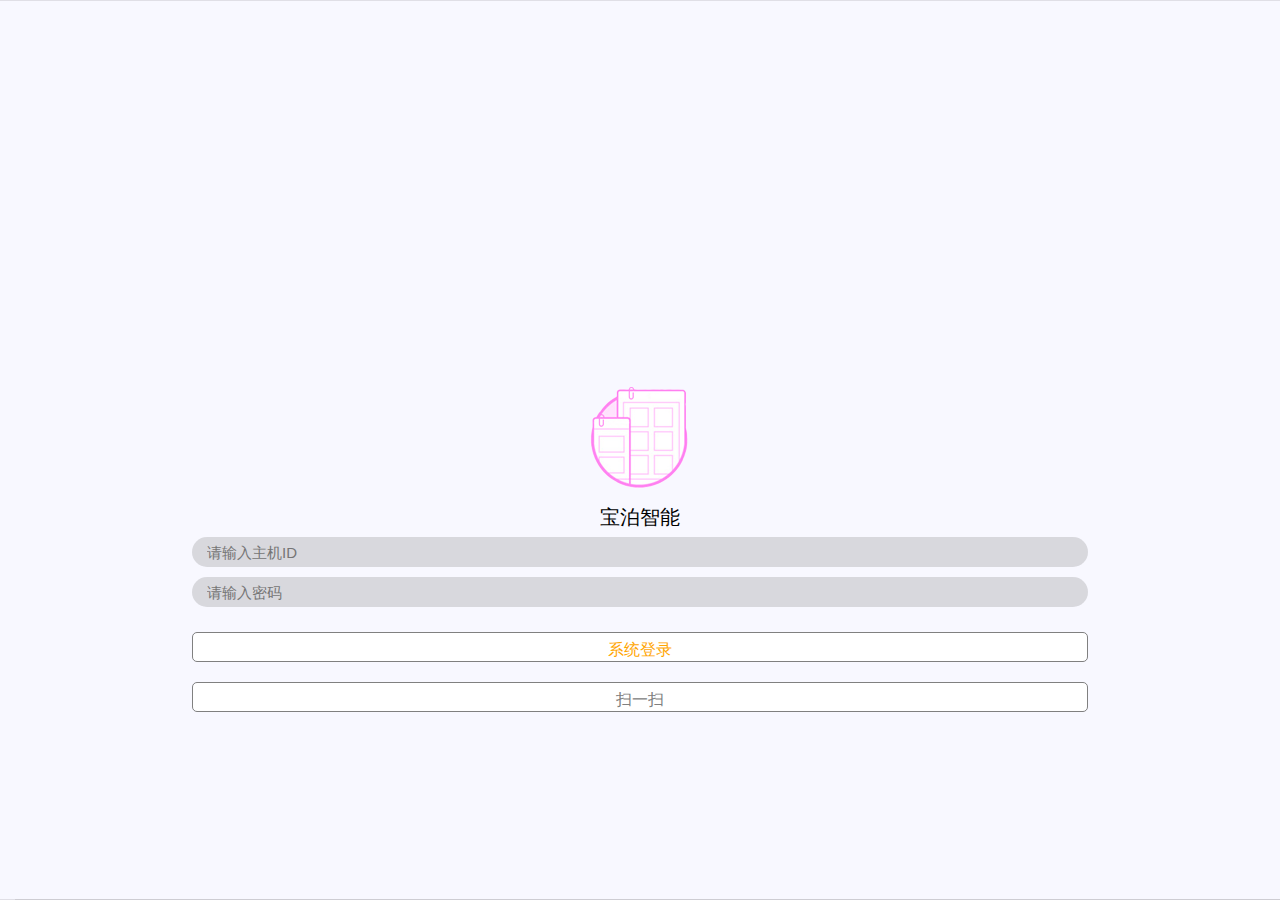
<file: userLogin.html>
<!DOCTYPE html>
<html>
<head>
    <meta charset="UTF-8">
    <meta name="viewport" content="width=device-width,initial-scale=1,minimum-scale=1,maximum-scale=1,user-scalable=no" />
    <title></title>
    <script src="js/mui.min.js"></script>
    <link href="css/mui.min.css" rel="stylesheet"/>
    <script type="text/javascript" src="js/common.js" ></script>
    <script type="text/javascript" charset="UTF-8">
      	mui.init(
      		
      	);
    </script>
    <style type="text/css">
			body {
				background-color: ghostwhite;
			}
			.mui-input-group｛
				background-color:none;
			
			｝
			
			
			.logo img {
				width: 100px;
				height: 100px;
			}
			
			h5 {
				color: #000000;
				font-size: 20px;
				margin-top: 0px;
			}
			
			.login-div {
				text-align: center;
			}
			
			.mui-input-group input {
				
				top: 20px;
				width: 70%;
				height: 30px;
				margin-top: 5px;
				font-size: 15px;
				border-width: 1px;
				border-radius: 35px;
				/*//圆角矩形属性*/
				background-color: rgba(144, 144, 144, 0.3);
			}
			.mui-input-group{
				
				position: static!important;
				background-color: transparent;
				
			}
			.mui-input-row{
				position: static!important;
			}
			.mui-input-group input:[placeholder] {
				color: red;
			}
			
			.loginbutton,
			.sao {
				width: 70%;
				height: 30px;
				margin-top: 20px;
				font-size: 16px;
				border-width: 1px;
				border-color: grey;
				border-radius: 5px;
			}
			
			.loginbutton {
				color: orange;
			}
			
			.sao {
				color: grey;
			}
			
			.mui-input-group .mui-input-row:after｛
								
				height: 0px!important;
				
			｝
		</style>

</head>
<body>
	
	<div class="logo" style="text-align: center; margin-top: 30%;">
			<img src="images/01.png" />
			<h5>宝泊智能</h5>
	</div>
		<div class="login-div">
			<form id='login-form' class="mui-input-group">
				<div class="mui-input-row">
					<input id='account' type="text" class="mui-input-clear mui-input" placeholder="请输入主机ID">
				</div>
				<div class="mui-input-row">
					<input id='password' type="password" class="mui-input-clear mui-input" placeholder="请输入密码">
				</div>

			</form>
			<div class="login-btn">

				<button type="button" class="loginbutton" id="login" >系统登录</button>
				<br/>
				<button type="button" class="sao" onclick="clicked('html/barcode_scan.html',true,true)">
				扫一扫
			</button>
			</div>
		</div>
		<script src="js/zepto-min.js"></script>
		<script type="text/javascript" src="js/md5.js"></script>
		<script type="text/javascript">
		var gridWebView;
		var account={};
		mui.plusReady(function(){
			preloadPage();
			gridWebView = plus.webview.getWebviewById("houseHome");
		});
	//dom节点加载完后触发
	$(document).ready(function(){ 
		isLogin();
		//登录事件
		document.getElementById("login").addEventListener("tap",function(){
			console.log("自动登录");
			
			var userName,passowrd;
			if(checkForm()){
				userName = $("#account").val();//获取用户名
				passowrd = $("#password").val();//获取密码
				passowrd = hex_md5(passowrd);
				/*var userName = "18201162099";
				var passowrd = "21218CCA77804D2BA1922C33E0151105";*/
				$.ajax({
					type:"get",
					url:"http://123.56.176.67:8080/contractor/appRequest/appInfo.do?methodName=loginbgt&jsonString={'username':'"+ userName +"','password':'" + passowrd + "'}",
					dataType:"json",
					timeout:'2000',//请求超时时间单位毫秒
					success:function(re){//请求成功
						//re 就是下面这个JSON对象,现在他是一个对象,  [对象].[属性名] 就可以拿到值
						// {
						// "data":{"id":1,"password":"21218cca77804d2ba1922c33e0151105","regdate":1456109831000,"username":"18201162099"},
						//"message":"登录成功",
						//  "result":"1"
						// }
						//mui.alert(re.message,"message");
						//mui.alert(re.result,"result");
						mui.alert(userName)
						account.userName = userName;
						account.passowrd = passowrd;
						localStorage.setItem("account",JSON.stringify(account));
						gridWebView.show();
						
					},
					error:function(){//请求失败
						mui.alert("失败")
					}
				});
				
			}
		},false);
	});
		
			 /** * 检查用户名,密码是否输入 */
			function checkForm() {
				var accountVal = $.trim($("#account").val());
				var passwordVal = $.trim($("#password").val());
				if (!accountVal) {
					mui.alert("请输入用户名!", "温馨提示") 
					return false;
				}
				if (!passwordVal) {
					mui.alert("请输入密码!", "温馨提示")
					return false;
				}
				return true;
			} /** * 预加载跳转页面 */
			function preloadPage() {
				
				mui.preload({
					url: 'html/tab-webview-main.html', //这是预加载页面的路径 id:"grid"
					id:"houseHome"
					})
				}
			/**
			 * 检查是否登录过
			 */
			function isLogin (){
				 
				var isLogin =JSON.parse(localStorage.getItem("account"));
				if(isLogin){
					console.log("判断是否登录");
					$.ajax({
						type:"get",
						url:"http://123.56.176.67:8080/contractor/appRequest/appInfo.do?methodName=loginbgt&jsonString={'username':'"+ isLogin.userName +"','password':'" + isLogin.passowrd + "'}",
						async:true,
						success:function(){
							gridWebView.show();
						},
						error:function(){
							
						}
					});
				}
			}
		</script>
	
</body>
</html>
</file>
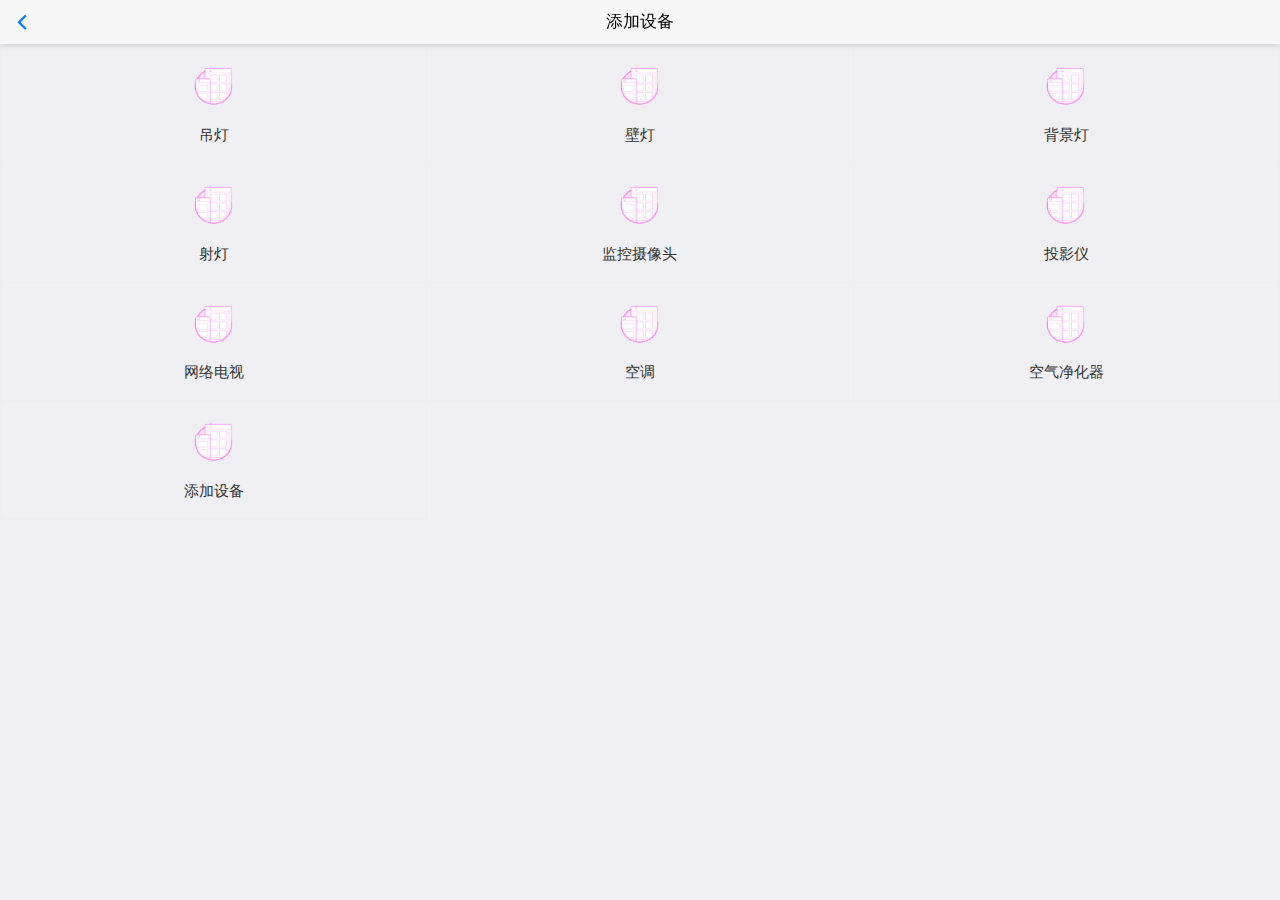
<file: html/addDeveice.html>
<!doctype html>
<html>

	<head>
		<meta charset="UTF-8">
		<title></title>
		<meta name="viewport" content="width=device-width,initial-scale=1,minimum-scale=1,maximum-scale=1,user-scalable=no" />
		<link href="../css/mui.min.css" rel="stylesheet" />
		<style>
			.addDev{
				margin-top: 44px;
			}
			.mui-grid-view.mui-grid-9 {
					background: transparent;
				}
		</style>
	</head>

	<body>
		<script src="../js/mui.min.js"></script>
		<script type="text/javascript">
			mui.init()
		</script>
		
		
		
		<header class="mui-bar mui-bar-nav">
		    <a class="mui-action-back mui-icon mui-icon-left-nav mui-pull-left"></a>
		    <h1 class="mui-title">添加设备</h1>
		</header>
		
		<div class="addDev">
			<ul class="mui-table-view mui-grid-view mui-grid-9">
			<li class="mui-table-view-cell mui-media mui-col-xs-4">
			    <a href="#">
			        <span class="mui-icon"><img src="../images/01.png"  width="44px" height="44px"/></span>
			        <div class="mui-media-body">吊灯</div>
			    </a>
			</li>
			<li class="mui-table-view-cell mui-media mui-col-xs-4">
			    <a href="#">
			        <span class="mui-icon"><img src="../images/01.png"  width="44px" height="44px"/></span>
			        <div class="mui-media-body">壁灯</div>
			    </a>
			</li>
			<li class="mui-table-view-cell mui-media mui-col-xs-4">
			    <a href="#">
			        <span class="mui-icon"><img src="../images/01.png"  width="44px" height="44px"/></span>
			        <div class="mui-media-body">背景灯</div>
			    </a>
			</li>
			<li class="mui-table-view-cell mui-media mui-col-xs-4">
			    <a href="#">
			        <span class="mui-icon"><img src="../images/01.png"  width="44px" height="44px"/></span>
			        <div class="mui-media-body">射灯</div>
			    </a>
			</li>
			<li class="mui-table-view-cell mui-media mui-col-xs-4">
			    <a href="#">
			        <span class="mui-icon"><img src="../images/01.png"  width="44px" height="44px"/></span>
			        <div class="mui-media-body">监控摄像头</div>
			    </a>
			</li>
			<li class="mui-table-view-cell mui-media mui-col-xs-4">
			    <a href="#">
			        <span class="mui-icon"><img src="../images/01.png"  width="44px" height="44px"/></span>
			        <div class="mui-media-body">投影仪</div>
			    </a>
			</li>
			<li class="mui-table-view-cell mui-media mui-col-xs-4">
					<a href="#">
						<span class="mui-icon"><img src="../images/01.png"  width="44px" height="44px"/></span>
						<div class="mui-media-body">网络电视</div>
					</a>
				</li>
				<li class="mui-table-view-cell mui-media mui-col-xs-4">
					<a href="#">
						<span class="mui-icon"><img src="../images/01.png"  width="44px" height="44px"/></span>
						<div class="mui-media-body">空调</div>
					</a>
				</li>
				<li class="mui-table-view-cell mui-media mui-col-xs-4">
					<a href="#">
						<span class="mui-icon"><img src="../images/01.png"  width="44px" height="44px"/></span>
						<div class="mui-media-body">空气净化器</div>
					</a>
				</li>
				<li class="mui-table-view-cell mui-media mui-col-xs-4">
					<a href="#">
						<span class="mui-icon"><img src="../images/01.png"  width="44px" height="44px"/></span>
						<div class="mui-media-body">添加设备</div>
					</a>
				</li>
			    </ul>
			
		</div>
		
	</body>
	

</html>
</file>
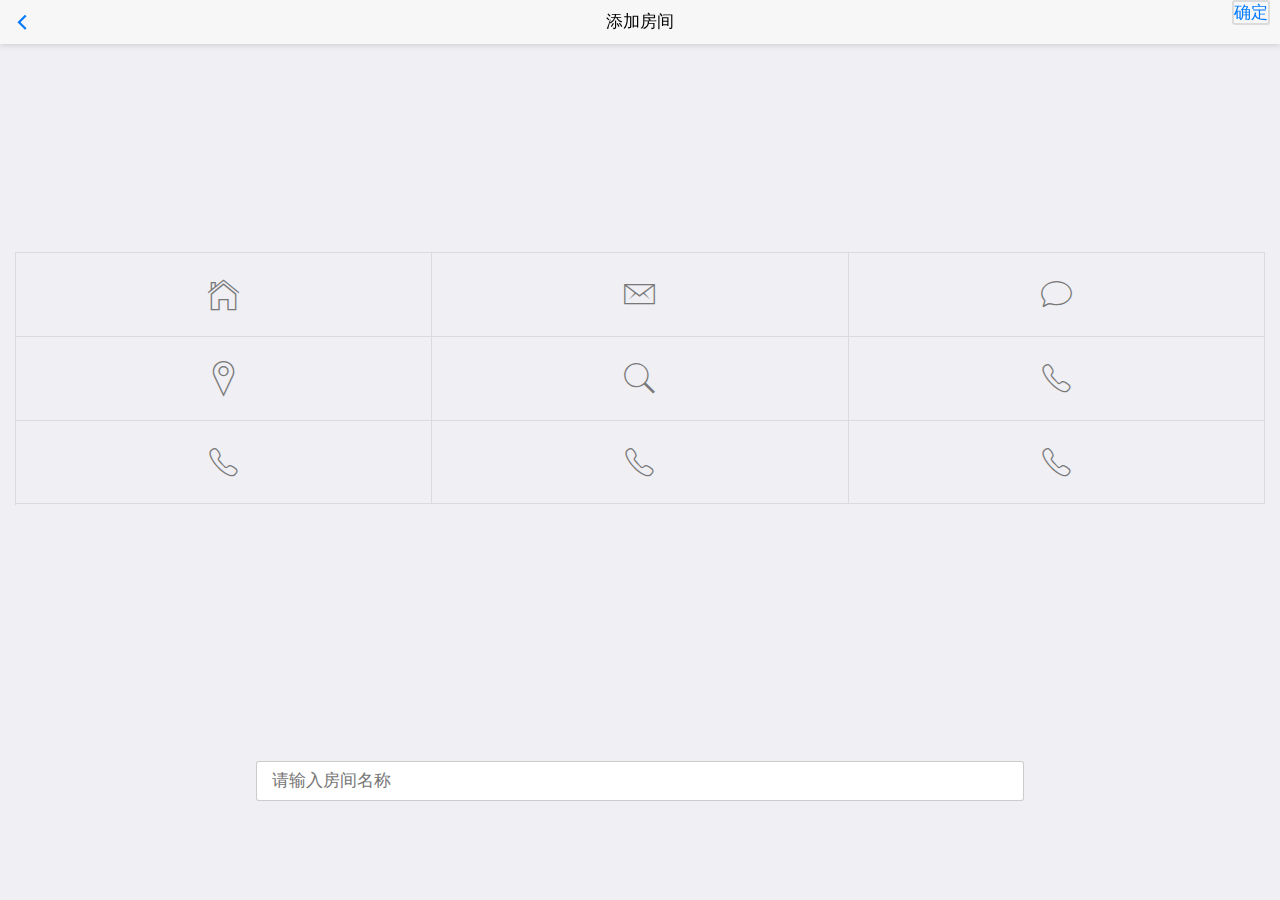
<file: html/addHouse.html>
<!doctype html>
<html>

	<head>
		<meta charset="UTF-8">
		<title></title>
		<meta name="viewport" content="width=device-width,initial-scale=1,minimum-scale=1,maximum-scale=1,user-scalable=no" />
		<link href="../css/mui.min.css" rel="stylesheet" />
		<style>
				.mui-grid-view.mui-grid-9 {
				margin-top: 40px;
			}
			
			.addDiv {
				padding: 0 5px;
				margin: 0 auto;
				margin-top:20%;
				text-align: center;
				background-color: transparent;
			}
			
				
					
				.mui-grid-view.mui-grid-9 .mui-table-view-cell {
					/*border: 1px solid #dbdbdb;*/
					/*width: 33%;
					height: 33%;*/
				}
				.mui-grid-view.mui-grid-9 {
					background: transparent;
				}
				.mui-grid-view.mui-grid-9 .mui-table-view-cell>a:not(.mui-btn) {
					/*border: 1px solid #dbdbdb;*/
					
					/*border-radius: 3px;*/
				}
				.mui-grid-view.mui-grid-9 .mui-table-view-cell.mui-active {
					background: none;
				}
				.houseName{
					text-align: center;
					
					margin-top: 20%;
					
					
				}
				.mui-pull-right{
					border: 2px solid #DBDBDB;
					border-radius: 3px;
				}
				.mui-grid-view.mui-grid-9.add-house li{border-right-color: #dbdbdb;border-bottom-color: #dbdbdb;}
				.mui-grid-view.mui-grid-9.add-house{border-left-color: #dbdbdb;border-top-color: #dbdbdb;}
		</style>
	</head>

	<body>
		
		

		<header class="mui-bar mui-bar-nav">
			<a class="mui-action-back mui-icon mui-icon-left-nav mui-pull-left"></a>
			<h1 class="mui-title">添加房间</h1>
			<a href="javascript:void(0);" id="ly" class="mui-pull-right">确定</a>
		</header>
		<div class="mui-content-padded">
			<div class="addDiv">
			<ul class="mui-table-view mui-grid-view mui-grid-9 add-house">
				<li class="mui-table-view-cell mui-media mui-col-xs-4 house-type" data-type="type-1">
					<a href="#">
						<span class="mui-icon mui-icon-home"></span>
						<!--<div class="mui-media-body">Home</div>-->
					</a>
				</li>
				<li class="mui-table-view-cell mui-media mui-col-xs-4 house-type" data-type="type-2">
					<a href="#">
						<span class="mui-icon mui-icon-email"></span>
						<!--<div class="mui-media-body">Email</div>-->
					</a>
				</li>
				<li class="mui-table-view-cell mui-media mui-col-xs-4 house-type" data-type="type-3">
					<a href="#">
						<span class="mui-icon mui-icon-chatbubble"></span>
						<!--<div class="mui-media-body">Chat</div>-->
					</a>
				</li>
				<li class="mui-table-view-cell mui-media mui-col-xs-4  house-type" data-type="type-4">
					<a href="#">
						<span class="mui-icon mui-icon-location"></span>
						<!--<div class="mui-media-body">Location</div>-->
					</a>
				</li>
				<li class="mui-table-view-cell mui-media mui-col-xs-4 house-type" data-type="type-5">
					<a href="#">
						<span class="mui-icon mui-icon-search"></span>
						<!--<div class="mui-media-body">Search</div>-->
					</a>
				</li>
				<li class="mui-table-view-cell mui-media mui-col-xs-4 house-type" data-type="type-6">
					<a href="#">
						<span class="mui-icon mui-icon-phone"></span>
						<!--<div class="mui-media-body">Phone</div>-->
					</a>

				</li>
				<li class="mui-table-view-cell mui-media mui-col-xs-4 house-type" data-type="type-7">
					<a href="#">
						<span class="mui-icon mui-icon-phone"></span>
						<!--<div class="mui-media-body">Phone</div>-->
					</a>

				</li>
				<li class="mui-table-view-cell mui-media mui-col-xs-4 house-type" data-type="type-8">
					<a href="#">
						<span class="mui-icon mui-icon-phone"></span>
						<!--<div class="mui-media-body">Phone</div>-->
					</a>

				</li>
				<li class="mui-table-view-cell mui-media mui-col-xs-4 house-type" data-type="type-9">
					<a href="#">
						<span class="mui-icon mui-icon-phone"></span>
						<!--<div class="mui-media-body">Phone</div>-->
					</a>

				</li>
			</ul>
		</div>
		</div>
		
		<div class="houseName">
			<input  type="text"  placeholder="请输入房间名称" style="width: 60%;"/>
		</div>
		<script src="../js/mui.min.js" type="text/javascript" charset="utf-8"></script>
		<script src="../js/zepto-min.js" type="text/javascript" charset="utf-8"></script>
		<script type="text/javascript">
		mui.init();
		var houseHome ;
		mui.plusReady(function(){
			self = plus.webview.getLaunchWebview();
			houseHome = plus.webview.getWebviewById("houseHome");
			
		});
		
		$(document).ready(function(){
			$(".house-type").click(function(){
				$(this).addClass("type-active").siblings().removeClass("type-active");
			})			
			$("#ly").click(function(){
				mui.fire(houseHome,"addGoHome",{
					id:$(".type-active").attr("data-type"),
					name:$.trim($(".houseName").find("input").val())
				});
				setTimeout(function(){
					houseHome.show();
				},100);
			})
		})
			
		</script>
	</body>

</html>
</file>
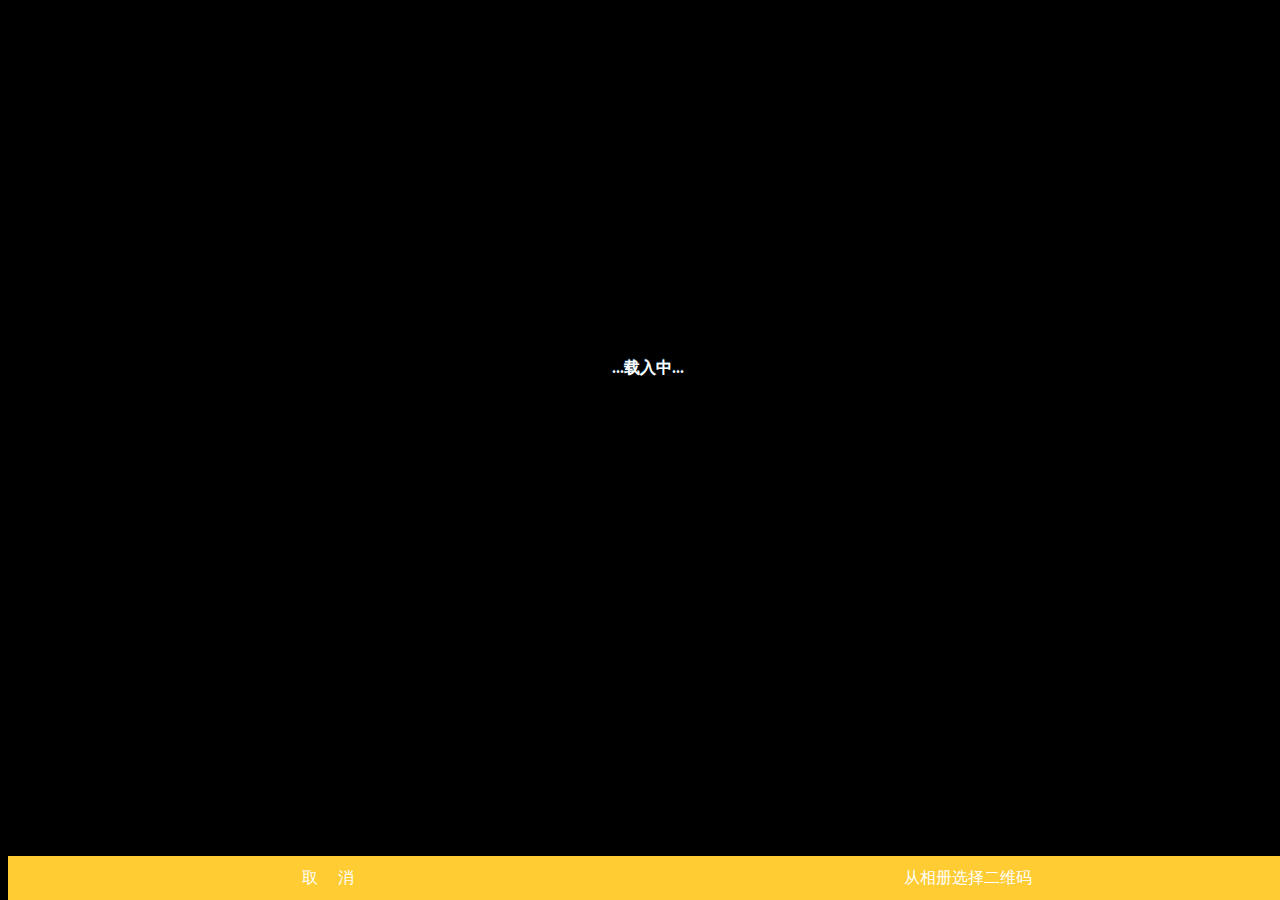
<file: html/barcode_scan.html>
<!DOCTYPE html>
<html>
	<head>
		<meta charset="utf-8"/>
		<meta name="viewport" content="initial-scale=1.0, maximum-scale=1.0, user-scalable=no"/>
		<meta name="HandheldFriendly" content="true"/>
		<meta name="MobileOptimized" content="320"/>
		<title>Hello H5+</title>
		<script type="text/javascript" src="../js/common.js"></script>
		<script type="text/javascript">
var ws=null,wo=null;
var scan=null,domready=false;
// H5 plus事件处理
function plusReady(){
	if(ws||!window.plus||!domready){
		return;
	}
	// 获取窗口对象
	ws=plus.webview.currentWebview();
	wo=ws.opener();
	// 开始扫描
	ws.addEventListener('show',function(){
		scan=new plus.barcode.Barcode('bcid');
	    scan.onmarked=onmarked;
	    scan.start({conserve:true,filename:"_doc/barcode/"});
	});
	// 显示页面并关闭等待框
    ws.show("pop-in");
    wo.evalJS("closeWaiting()");
}
if(window.plus){
	plusReady();
}else{
	document.addEventListener("plusready",plusReady,false);
}
// 监听DOMContentLoaded事件
document.addEventListener("DOMContentLoaded",function(){
	domready=true;
	plusReady();
},false);
// 二维码扫描成功
function onmarked(type,result,file){
    switch(type){
    	case plus.barcode.QR:
    	type = "QR";
    	break;
    	case plus.barcode.EAN13:
    	type = "EAN13";
    	break;
    	case plus.barcode.EAN8:
    	type = "EAN8";
    	break;
    	default:
    	type = "其它"+type;
    	break;
    }
    result = result.replace(/\n/g, '');
    wo.evalJS("scaned('"+ type +"','"+ result +"','"+ file +"');");
    back();
}
// 从相册中选择二维码图片 
function scanPicture() {
    plus.gallery.pick(function(path){
	    plus.barcode.scan(path,onmarked,function(error){
			plus.nativeUI.alert( "无法识别此图片" );
		});
    },function(err){
        plus.nativeUI.alert("Failed: "+err.message);
    });
}
		</script>
		<link rel="stylesheet" href="../css/common.css" type="text/css" charset="utf-8"/>
		<style type="text/css">
#bcid {
	width: 100%;
	position: absolute;
	top: 0px;
	bottom: 44px;
	text-align: center;
}
.tip {
	color: #FFFFFF;
	font-weight: bold;
	text-shadow: 0px -1px #103E5C;
}
footer {
	width: 100%;
	height: 44px;
	position: absolute;
	bottom: 0px;
	line-height: 44px;
	text-align: center;
	color: #FFF;
}
.fbt {
	width: 50%;
	height: 100%;
	background-color: #FFCC33;
	float: left;
}
.fbt:active {
  	-webkit-box-shadow: inset 0 3px 5px rgba(0, 0, 0, 0.5);
	box-shadow: inset 0 3px 5px rgba(0, 0, 0, 0.5);
}
		</style>
	</head>
	<body style="background-color: #000000;">
		<div id="bcid">
			<div style="height:40%"></div>
			<p class="tip">...载入中...</p>
		</div>
		<footer>
			<div class="fbt" onclick="back();">取　 消</div>
			<div class="fbt" onclick="scanPicture();">从相册选择二维码</div>
		</footer>
	</body>
</html>
</file>
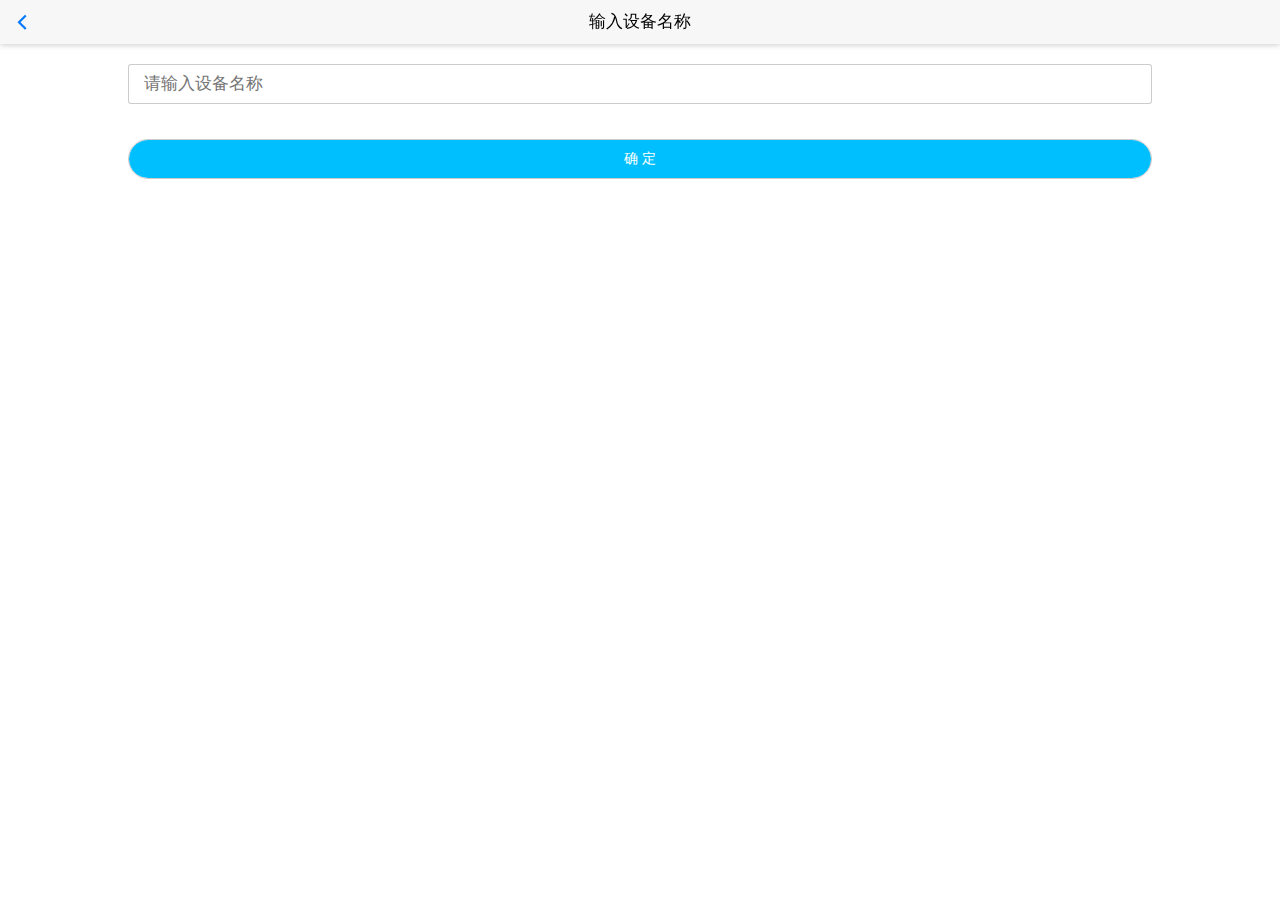
<file: html/inputDeveiceName.html>
<!doctype html>
<html>

	<head>
		<meta charset="UTF-8">
		<title></title>
		<meta name="viewport" content="width=device-width,initial-scale=1,minimum-scale=1,maximum-scale=1,user-scalable=no" />
		<link href="../css/mui.min.css" rel="stylesheet" />
		<style type="text/css">
		body{
			background-color: white;
		}
			.DevName{
				width: 80%;
				margin: 0 auto;
				margin-top: 64px;
				text-align: center;
				border: none;
			
			}
			.okbutton{
				margin-top: 20px;
				height: 40px;
				width: 100%;
				background-color: deepskyblue;
				border-radius: 20px;
				color: white;
			}
		</style>
		
	</head>

	<body>
		<script src="../js/mui.min.js"></script>
		<script type="text/javascript">
			mui.init()
		</script>
		<header class="mui-bar mui-bar-nav">
		    <a class="mui-action-back mui-icon mui-icon-left-nav mui-pull-left"></a>
		    <h1 class="mui-title">输入设备名称</h1>
		</header>
		<div class="DevName">
			<input type="text" placeholder="请输入设备名称"/>
			<button type="button" class="okbutton">确 定</button>
		</div>
	</body>

</html>
</file>
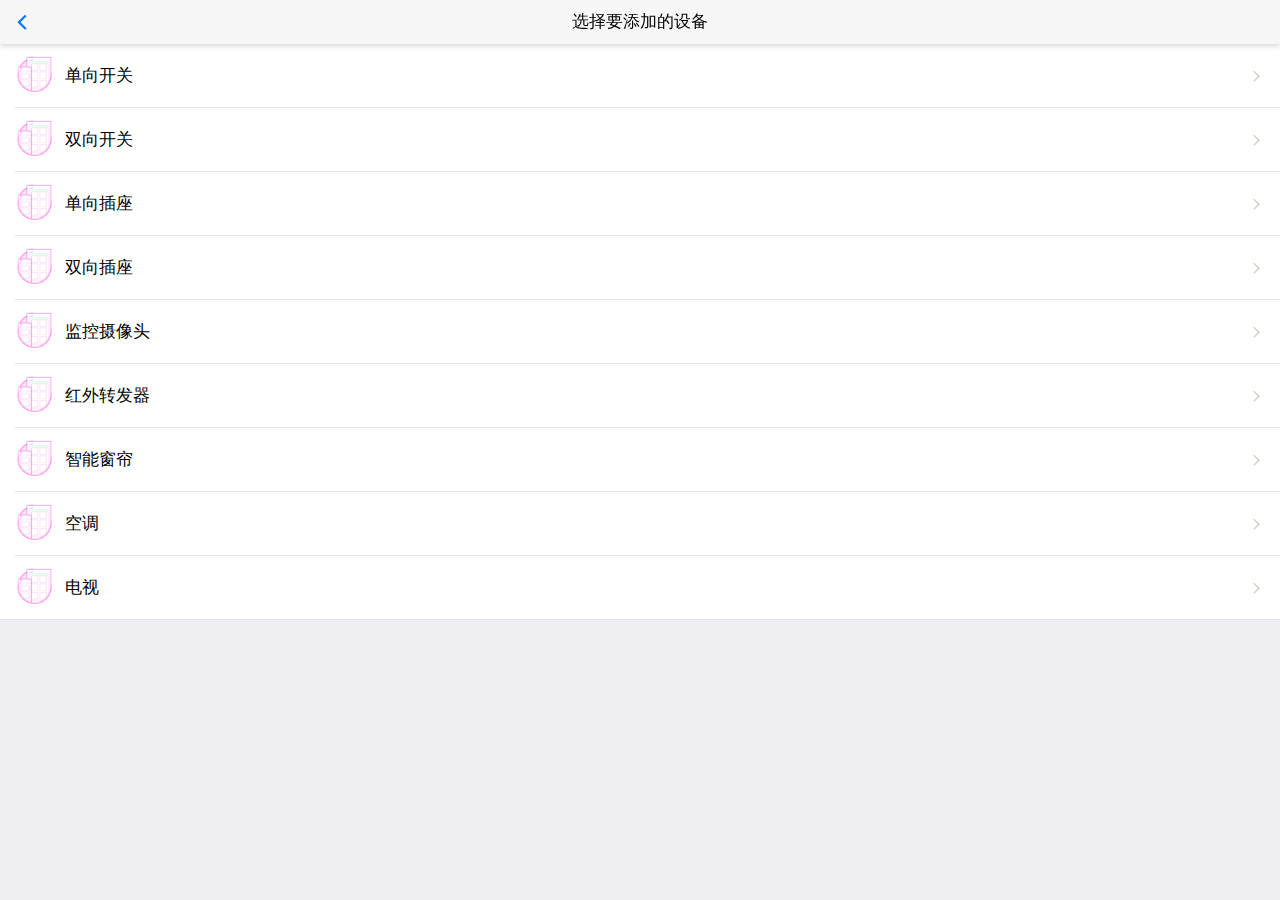
<file: html/selectDeveice.html>
<!doctype html>
<html>

	<head>
		<meta charset="UTF-8">
		<title></title>
		<meta name="viewport" content="width=device-width,initial-scale=1,minimum-scale=1,maximum-scale=1,user-scalable=no" />
		<link href="../css/mui.min.css" rel="stylesheet" />
		<style>
			.devList{
				margin-top: 44px;
			}
			.list-title{
				height:42px;
				line-height: 42px;
			}
		</style>
	</head>

	<body>
		<script src="../js/mui.min.js"></script>
		<script type="text/javascript">
			mui.init()
		</script>
		<header class="mui-bar mui-bar-nav">
		    <a class="mui-action-back mui-icon mui-icon-left-nav mui-pull-left"></a>
		    <h1 class="mui-title">选择要添加的设备</h1>
		</header>
		<div class="devList">
			<ul class="mui-table-view">
			    <li class="mui-table-view-cell mui-media">
			        <a href="inputDeveiceName.html" class="mui-navigate-right">
			            <img class="mui-media-object mui-pull-left" src="../images/01.png">

			            <div class="mui-media-body list-title">
			              
			                单向开关 
			            </div>
			        </a>
			    </li>
			    <li class="mui-table-view-cell mui-media">
			        <a href="javascript:;" class="mui-navigate-right">
			            <img class="mui-media-object mui-pull-left" src="../images/01.png">
			            <div class="mui-media-body list-title">
			                双向开关
			            </div>
			        </a>
			    </li>
			    <li class="mui-table-view-cell mui-media">
			        <a href="javascript:;" class="mui-navigate-right">
			            <img class="mui-media-object mui-pull-left" src="../images/01.png">
			            <div class="mui-media-body list-title">
			               
			                单向插座
			            </div>
			        </a>
			    </li>
			     <li class="mui-table-view-cell mui-media">
			        <a href="javascript:;" class="mui-navigate-right">
			            <img class="mui-media-object mui-pull-left" src="../images/01.png">
			            <div class="mui-media-body list-title">
			                双向插座
			            </div>
			        </a>
			    </li>
			     <li class="mui-table-view-cell mui-media">
			        <a href="javascript:;" class="mui-navigate-right">
			            <img class="mui-media-object mui-pull-left" src="../images/01.png">
			            <div class="mui-media-body list-title">
			                监控摄像头
			            </div>
			        </a>
			    </li>
			     <li class="mui-table-view-cell mui-media">
			        <a href="javascript:;" class="mui-navigate-right">
			            <img class="mui-media-object mui-pull-left" src="../images/01.png">
			            <div class="mui-media-body list-title">
			                红外转发器
			            </div>
			        </a>
			    </li>
			     <li class="mui-table-view-cell mui-media">
			        <a href="javascript:;" class="mui-navigate-right">
			            <img class="mui-media-object mui-pull-left" src="../images/01.png">
			            <div class="mui-media-body list-title">
			                智能窗帘
			            </div>
			        </a>
			    </li> <li class="mui-table-view-cell mui-media">
			        <a href="javascript:;" class="mui-navigate-right">
			            <img class="mui-media-object mui-pull-left" src="../images/01.png">
			            <div class="mui-media-body list-title">
			                空调
			            </div>
			        </a>
			    </li>
			     <li class="mui-table-view-cell mui-media" >
			        <a href="javascript:;" class="mui-navigate-right">
			            <img class="mui-media-object mui-pull-left" src="../images/01.png">
			            <div class="mui-media-body list-title">
			                电视
			            </div>
			        </a>
			    </li>
			    
			</ul>
		</div>
	</body>

</html>
</file>
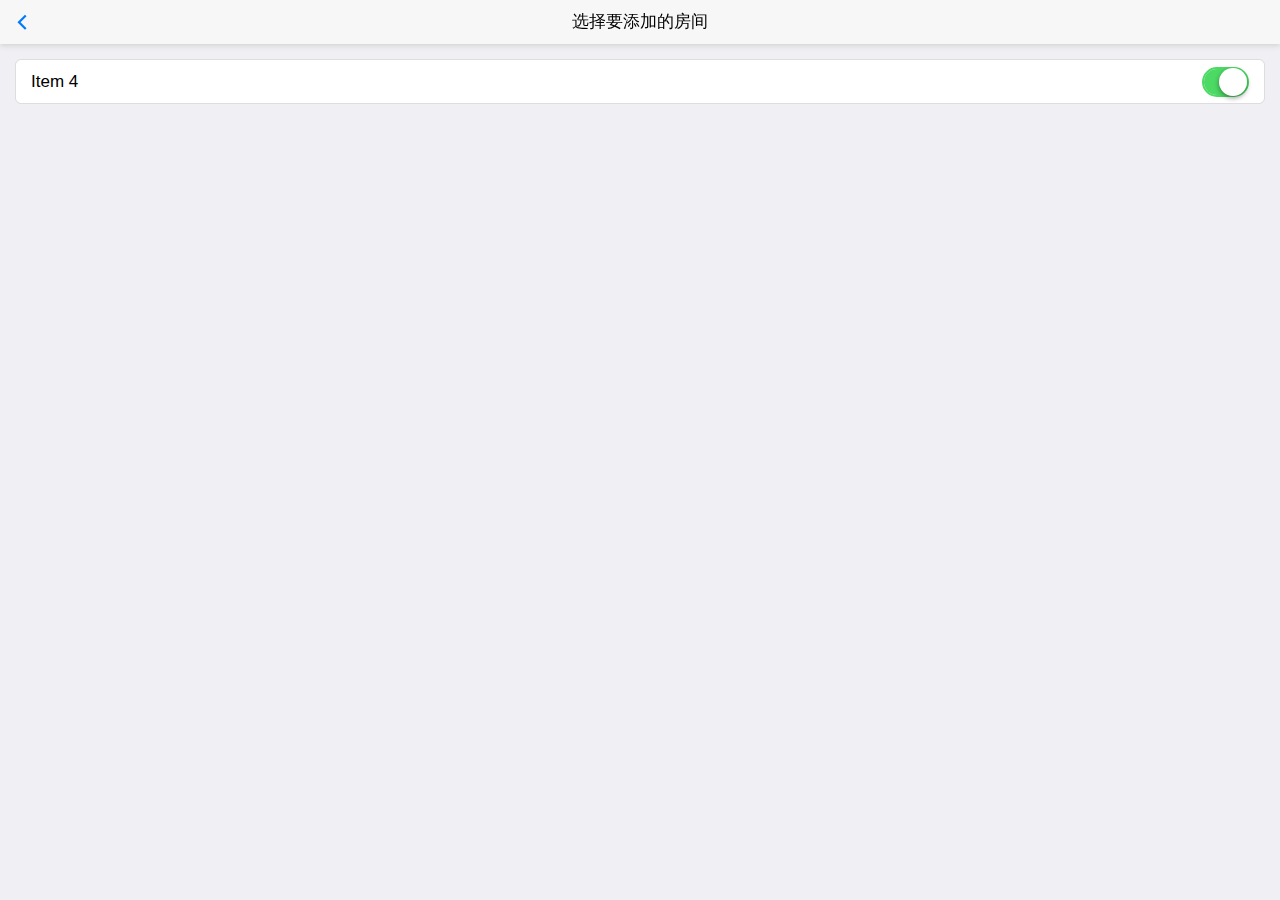
<file: qietu/应用场景.html>
<!DOCTYPE html>
<html>

	<head>
		<meta charset="utf-8">
		<title>Hello MUI</title>
		<meta name="viewport" content="width=device-width, initial-scale=1,maximum-scale=1,user-scalable=no">
		<meta name="apple-mobile-web-app-capable" content="yes">
		<meta name="apple-mobile-web-app-status-bar-style" content="black">

		<!--标准mui.css-->
		<link rel="stylesheet" href="../css/mui.min.css">
		<link rel="stylesheet" type="text/css" href=""/>
	</head>
	<body>
		<header class="mui-bar mui-bar-nav">
			<a class="mui-action-back mui-icon mui-icon-left-nav mui-pull-left"></a>
			<h1 class="mui-title">选择要添加的房间</h1>
		</header>
		<div class="mui-content">
			<div class="mui-card">
				<ul class="mui-table-view">
					
					<li class="mui-table-view-cell">
						Item 4
						<div class="mui-switch  mui-switch-mini mui-active">
							<div class="mui-switch-handle"></div>
						</div>
					</li>
					
				</ul>
			</div>
		</div>
	</body>
	<script src="../js/mui.min.js"></script>
	<script>
		mui.init({
			swipeBack:true //启用右滑关闭功能
		});
		
	</script>
</html>
</file>
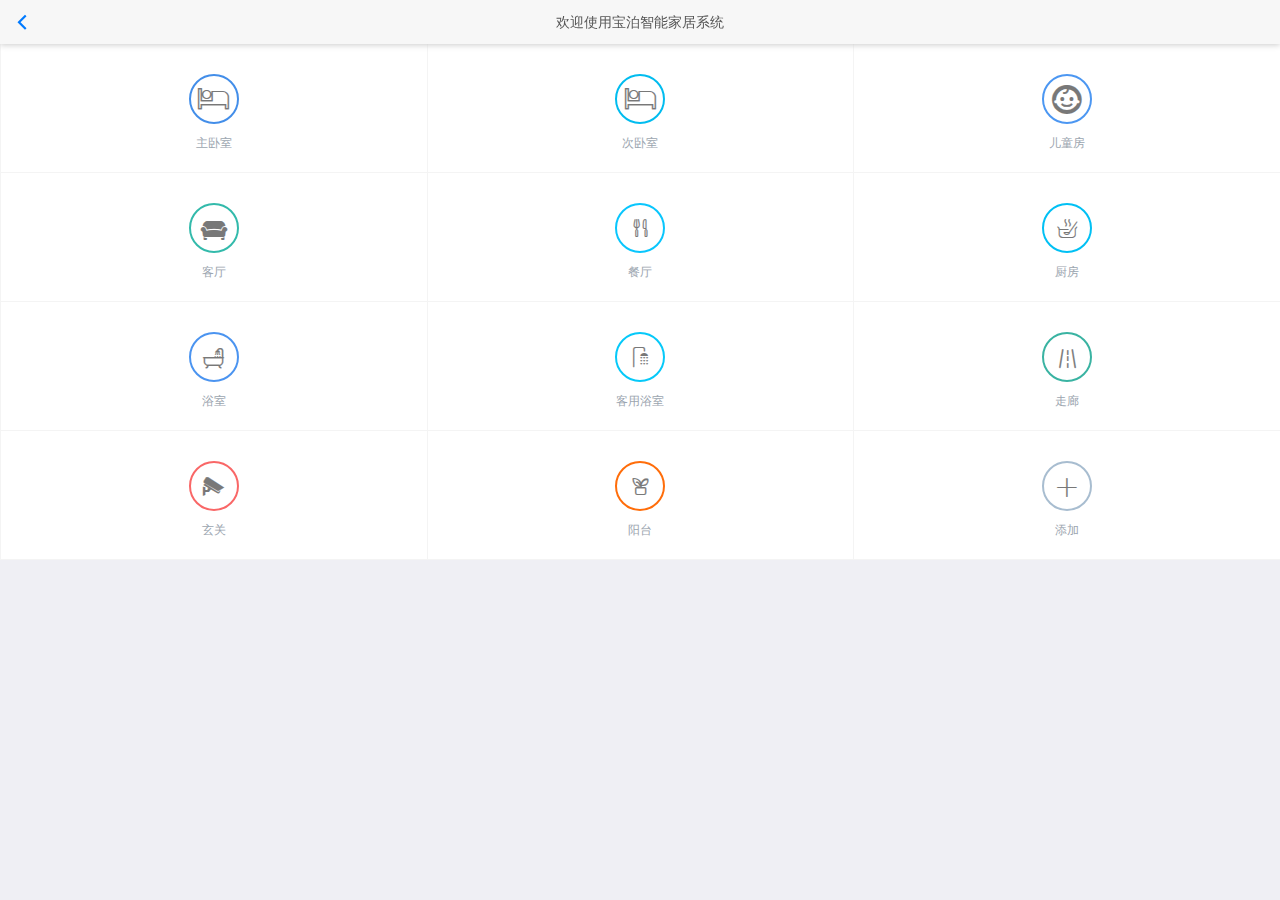
<file: qietu/房间页面.html>
<!doctype html>
<html>

	<head>
		<meta charset="UTF-8">
		<title></title>
		<meta name="viewport" content="width=device-width,initial-scale=1,minimum-scale=1,maximum-scale=1,user-scalable=no" />
		<link href="../css/mui.min.css" rel="stylesheet" />
		<link rel="stylesheet" type="text/css" href="../css/common.css"/>
		<style type="text/css">
			
			
		</style>
	</head>
	<body>
		
		<header class="mui-bar mui-bar-nav">
		    <a class="mui-action-back mui-icon mui-icon-left-nav mui-pull-left"></a>
		    <h1 class="mui-title">欢迎使用宝泊智能家居系统</h1>
		</header>
		
		<div class="mui-content">
			<div class="mui-row grid-box">
				<div class="mui-col-xs-4">
					<a href="javascript:void(0)" class="mui-block border-1">
						<span class="baobo-icon icon-chuang"></span>
					</a>
					<p>主卧室</p>
				</div>
				<div class="mui-col-xs-4">
					<a href="javascript:void(0)" class="mui-block border-2">
						<span class="baobo-icon icon-chuang"></span>
					</a>
					<p>次卧室</p>
				</div>
				<div class="mui-col-xs-4">
					<a href="javascript:void(0)" class="mui-block border-3">
						<span class="baobo-icon icon-ertong" style="font-size:30px;"></span>
					</a>
					<p>儿童房</p>
				</div>
				<div class="mui-col-xs-4">
					<a href="javascript:void(0)" class="mui-block border-4">
						<span class="baobo-icon icon-iconketing" style="font-size:30px;"></span>
					</a>
					<p>客厅</p>
				</div>
				<div class="mui-col-xs-4">
					<a href="javascript:void(0)" class="mui-block border-5">
						<span class="baobo-icon icon-canting"></span>
					</a>
					<p>餐厅</p>
				</div>
				<div class="mui-col-xs-4">
					<a href="javascript:void(0)" class="mui-block border-6">
						<span class="baobo-icon icon-chufang"></span>
					</a>
					<p>厨房</p>
				</div>
				<div class="mui-col-xs-4">
					<a href="javascript:void(0)" class="mui-block border-7">
						<span class="baobo-icon icon-weiyu"></span>
					</a>
					<p>浴室</p>
				</div>
				
				<div class="mui-col-xs-4">
					<a href="javascript:void(0)" class="mui-block border-8">
						<span class="baobo-icon icon-keyongweiyu"></span>
					</a>
					<p>客用浴室</p>
				</div>
				<div class="mui-col-xs-4">
					<a href="javascript:void(0)" class="mui-block border-9">
						<span class="baobo-icon icon-gonglu"></span>
					</a>
					<p>走廊</p>
				</div>
				<div class="mui-col-xs-4">
					<a href="javascript:void(0)" class="mui-block border-10">
						<span class="baobo-icon icon-vidicon"></span>
					</a>
					<p>玄关</p>
				</div>
				<div class="mui-col-xs-4">
					<a href="javascript:void(0)" class="mui-block border-11">
						<span class="baobo-icon icon-balcony"></span>
					</a>
					<p>阳台</p>
				</div>
				<div class="mui-col-xs-4">
					<a href="javascript:void(0)" class="mui-block border-12">
						<span class="baobo-icon icon-tianjia"></span>
					</a>
					<p>添加</p>
				</div>
			</div>
		</div>
		
		
		
		
		
		
		
		
		
		
		
		<script src="../js/mui.min.js"></script>
		<script type="text/javascript">
			mui.init()
		</script>
	</body>

</html>
</file>
<file: css/common.css>
@charset "utf-8";

@font-face {font-family: "baobo";
  src:url('../fonts/iconfont.ttf?t=1471097326') format('truetype'); /* chrome, firefox, opera, Safari, Android, iOS 4.2+*/
}

.baobo-icon {
  font-family:"baobo" !important;
  font-size:16px;
  font-style:normal;
  -webkit-font-smoothing: antialiased;
  -webkit-text-stroke-width: 0.2px;
  -moz-osx-font-smoothing: grayscale;
}


.icon-hongwai:before { content: "\e60e"; }
.icon-gonglu:before { content: "\e600"; }
.icon-iconketing:before { content: "\e601"; }
.icon-chuanglian:before { content: "\e60f"; }
.icon-tianjia:before { content: "\e60d"; }
.icon-jiankong:before { content: "\e610"; }
.icon-chuang:before { content: "\e602"; }
.icon-ertongleyuan:before { content: "\e603"; }
.icon-icon8:before { content: "\e604"; }
.icon-chufang:before { content: "\e605"; }
.icon-keyongweiyu:before { content: "\e606"; }
.icon-canting:before { content: "\e607"; }
.icon-dianshi:before { content: "\e611"; }
.icon-deng:before { content: "\e612"; }
.icon-vidicon:before { content: "\e60c"; }
.icon-weiyu:before { content: "\e608"; }
.icon-kongtiao:before { content: "\e613"; }
.icon-canting1:before { content: "\e609"; }
.icon-Socket:before { content: "\e614"; }
.icon-balcony:before { content: "\e60b"; }
.icon-ertong:before { content: "\e60a"; }













.mui-bar .mui-title{color: #565656 !important;font-size:14px !important;}
.grid-box{}
.grid-box > div{text-align: center;padding:30px 0 18px 0;border-left:1px solid #f4f4f4;border-bottom:1px solid #f4f4f4;background-color:#FFF;}
.grid-box a{border-radius:50%;width:50px;height:50px;margin:0 auto;position: relative;}
.grid-box a span{position:absolute;left:50%;top:50%;font-size:21px;color:#787878;webkit-transform:translate(-50%,-50%);transform:translate(-50%,-50%);}
.grid-box  p{font-size:12px;color:#9ba5af;margin:9px 0 0 0;}
.border-1{border: 2px solid #438ee9 !important;}
.border-2{border: 2px solid #01bcef !important;}
.border-3{border: 2px solid #4c97f2 !important;}
.border-4{border: 2px solid #33baab !important;}
.border-5{border: 2px solid #09c6fd !important;}
.border-6{border: 2px solid #01c0f4 !important;}
.border-7{border: 2px solid #4b94f0 !important;}
.border-8{border: 2px solid #06c9f9 !important;}
.border-9{border: 2px solid #3ab3a2 !important;}
.border-10{border: 2px solid #f96767 !important;}
.border-11{border: 2px solid #ff6d0a !important;}
.border-12{border: 2px solid #a8bdd0 !important;}
</file>
